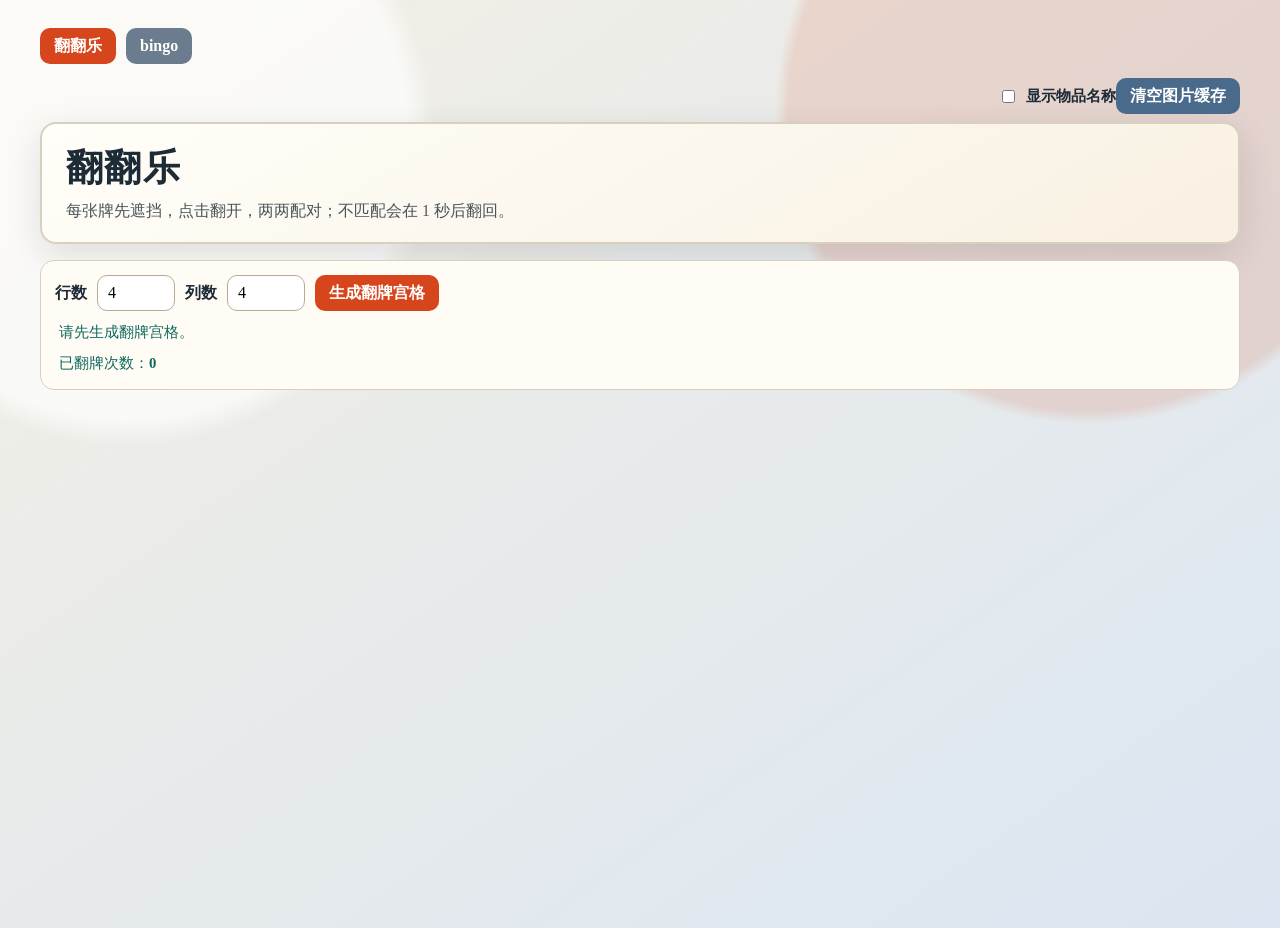
<file: index.html>
<!doctype html>
<html lang="zh-CN">
<head>
  <meta charset="UTF-8" />
  <meta name="viewport" content="width=device-width, initial-scale=1.0" />
  <title>图片宫格生成器</title>
  <link rel="stylesheet" href="styles.css?v=20260513-4" />
</head>
<body>
  <main class="app">
    <nav class="page-tabs" aria-label="页面切换">
      <button id="toMemoryPage" class="tab-btn active" type="button">翻翻乐</button>
      <button id="toBuilderPage" class="tab-btn" type="button">bingo</button>
    </nav>

    <div class="global-controls">
      <label class="toggle-label"><input id="toggleNames" type="checkbox" /> 显示物品名称</label>
      <button id="clearCacheBtn" type="button" class="small secondary">清空图片缓存</button>
    </div>

    <aside id="generationBadge" class="generation-badge" hidden>
      <div id="generationTimeExact" class="generation-badge__exact"></div>
      <div id="generationTimeRelative" class="generation-badge__relative"></div>
    </aside>

    <section id="builderPage" class="page-panel" aria-live="polite" hidden>
    <header class="hero">
      <h1>bingo</h1>
      <p>自定义 bingo 大小并从颜色文件夹中随机抽取图片，默认仅选大红。</p>
    </header>

    <section class="panel">
        <div class="row">
        <label for="rows">行数</label>
        <input id="rows" type="number" min="1" value="4" />

        <label for="cols">列数</label>
        <input id="cols" type="number" min="1" value="6" />

        <button id="buildGridBtn" type="button">生成 bingo</button>
      </div>

      <div class="row">
        <fieldset style="border:0;padding:0;margin:0">
          <legend>颜色选择（从对应文件夹随机抽取，默认仅大红）</legend>
          <label><input type="checkbox" class="color-checkbox" value="大红" checked /> 大红</label>
          <label><input type="checkbox" class="color-checkbox" value="金" /> 金</label>
          <label><input type="checkbox" class="color-checkbox" value="紫" /> 紫</label>
          <label><input type="checkbox" class="color-checkbox" value="蓝" /> 蓝</label>
          <label><input type="checkbox" class="color-checkbox" value="白" /> 白</label>
        </fieldset>
      </div>

      <div class="row search-row">
        <label for="nameInput">名称匹配</label>
        <input
          id="nameInput"
          type="text"
          placeholder="输入名称，支持逗号分隔多个（例：CPU, 医用酒精）"
        />
        <label for="linkLengthInput">连线长度</label>
        <input id="linkLengthInput" type="number" min="2" value="3" />
        <button id="highlightBtn" type="button">高亮匹配</button>
        <button id="clearHighlightBtn" type="button" class="secondary">清空高亮</button>
      </div>

      <p id="status" class="status">正在加载图片清单...</p>
    </section>

    <section id="grid" class="grid" aria-live="polite"></section>
    </section>

    <section id="memoryPage" class="page-panel active" aria-live="polite">
      <header class="hero">
        <h1>翻翻乐</h1>
        <p>每张牌先遮挡，点击翻开，两两配对；不匹配会在 1 秒后翻回。</p>
      </header>

      <section class="panel">
        <div class="row">
          <label for="memoryRows">行数</label>
          <input id="memoryRows" type="number" min="1" value="4" />

          <label for="memoryCols">列数</label>
          <input id="memoryCols" type="number" min="1" value="4" />

          <button id="buildMemoryGridBtn" type="button">生成翻牌宫格</button>
        </div>

        <p id="memoryStatus" class="status">请先生成翻牌宫格。</p>
        <p class="status memory-meta">已翻牌次数：<span id="flipCount">0</span></p>
      </section>

      <section id="memoryGrid" class="grid memory-grid" aria-live="polite"></section>
    </section>
    <div id="loadingOverlay" class="loading-overlay" hidden>
      <div class="loading-box">
        <div class="spinner" aria-hidden="true"></div>
        <div id="loadingText" class="loading-text">图片加载中，请稍候…</div>
        <button id="loadingCloseBtn" type="button" class="secondary">跳过等待</button>
      </div>
    </div>
  </main>

  <div id="successModal" class="success-modal" aria-live="assertive" aria-hidden="true">
    <div class="success-modal__content">恭喜您，连线成功</div>
  </div>

  <template id="cardTemplate">
    <article class="cell" data-name="">
      <div class="thumb-wrap">
        <img class="thumb" src="" alt="" loading="lazy" />
      </div>
      <p class="name"></p>
    </article>
  </template>

  <script src="images-list.js?v=20260513-4"></script>
  <script src="color-manifest.js?v=20260513-4"></script>
  <script src="app.js?v=20260513-4"></script>
</body>
</html>
</file>
<file: styles.css>
:root {
  --bg-1: #f3efe4;
  --bg-2: #dbe6f2;
  --paper: #fffcf6;
  --ink: #1d2b36;
  --brand: #d6451b;
  --brand-soft: #f6c8b8;
  --line: #d9cfbf;
  --ok: #0f6a5d;
  --cell-size: 132px;
}

* {
  box-sizing: border-box;
}

body {
  margin: 0;
  min-height: 100vh;
  color: var(--ink);
  background:
    radial-gradient(circle at 10% 15%, rgb(255 255 255 / 70%) 0 20%, transparent 22%),
    radial-gradient(circle at 85% 12%, rgb(214 69 27 / 14%) 0 22%, transparent 23%),
    linear-gradient(145deg, var(--bg-1), var(--bg-2));
  font-family: "LXGW WenKai", "KaiTi", serif;
}

.app {
  width: min(1200px, 94vw);
  margin: 28px auto 44px;
}

.page-tabs {
  display: flex;
  gap: 10px;
  margin-bottom: 14px;
}

.global-controls {
  display: flex;
  justify-content: flex-end;
  margin-bottom: 8px;
}

.toggle-label {
  font-weight: 700;
  font-size: 0.95rem;
  display: inline-flex;
  align-items: center;
  gap: 8px;
}

.tab-btn {
  background: #6b7c8e;
}

.tab-btn.active {
  background: var(--brand);
}

.page-panel {
  display: none;
}

.page-panel.active {
  display: block;
}

.hero {
  padding: 20px 24px;
  border: 2px solid var(--line);
  border-radius: 16px;
  background: linear-gradient(150deg, #fffef8, #f8f0e2);
  box-shadow: 0 12px 36px rgb(23 26 39 / 12%);
}

.hero h1 {
  margin: 0;
  font-size: clamp(1.6rem, 3vw, 2.3rem);
  letter-spacing: 0.04em;
}

.hero p {
  margin: 8px 0 0;
  font-size: 0.98rem;
  opacity: 0.8;
}

.panel {
  margin-top: 16px;
  padding: 14px;
  border: 1px solid var(--line);
  border-radius: 14px;
  background: var(--paper);
}

.generation-badge {
  position: sticky;
  top: 12px;
  margin: 10px 0 0 auto;
  z-index: 20;
  min-width: 178px;
  max-width: min(260px, 82vw);
  padding: 8px 10px;
  border: 1px solid rgb(217 207 191 / 88%);
  border-radius: 12px;
  background: rgb(255 252 246 / 92%);
  backdrop-filter: blur(8px);
  box-shadow: 0 10px 26px rgb(27 30 39 / 16%);
}

.generation-badge__exact {
  font-size: 0.78rem;
  line-height: 1.25;
  color: #384751;
}

.generation-badge__relative {
  margin-top: 2px;
  font-size: 0.9rem;
  font-weight: 700;
  color: var(--brand);
}

.success-modal {
  position: fixed;
  inset: 0;
  display: grid;
  place-items: center;
  padding: 20px;
  background: rgb(19 22 28 / 24%);
  opacity: 0;
  pointer-events: none;
  transition: opacity 0.18s ease;
  z-index: 1300;
}

.success-modal.show {
  opacity: 1;
  animation: successFadeIn 0.18s ease;
}

.success-modal__content {
  min-width: min(320px, 86vw);
  padding: 20px 24px;
  border-radius: 16px;
  border: 1px solid rgb(214 69 27 / 28%);
  background: linear-gradient(160deg, #fff9f3, #ffe1d1);
  box-shadow: 0 18px 48px rgb(30 18 14 / 26%);
  text-align: center;
  font-size: clamp(1.1rem, 3vw, 1.5rem);
  font-weight: 800;
  color: #9d2f09;
}

@keyframes successFadeIn {
  from {
    opacity: 0;
  }
  to {
    opacity: 1;
  }
}

.memory-meta {
  margin-top: 4px;
}

#flipCount {
  font-weight: 800;
}

.row {
  display: flex;
  flex-wrap: wrap;
  align-items: center;
  gap: 10px;
}

.search-row {
  margin-top: 12px;
}

label {
  font-weight: 700;
}

input[type="number"],
input[type="text"] {
  height: 36px;
  border: 1px solid #b8aa96;
  border-radius: 10px;
  background: #fff;
  padding: 0 10px;
  font: inherit;
}

input[type="number"] {
  width: 78px;
}

input[type="text"] {
  flex: 1;
  min-width: 260px;
}

button {
  height: 36px;
  border: 0;
  border-radius: 10px;
  padding: 0 14px;
  font: inherit;
  font-weight: 700;
  color: #fff;
  background: var(--brand);
  cursor: pointer;
  transition: transform 0.12s ease, filter 0.2s ease;
}

button:hover {
  filter: brightness(1.05);
}

button:active {
  transform: translateY(1px);
}

button.secondary {
  background: #4a6a8b;
}

.status {
  margin: 12px 4px 2px;
  font-size: 0.92rem;
  color: var(--ok);
}

.grid {
  margin-top: 18px;
  display: grid;
  gap: 12px;
  grid-template-columns: repeat(6, minmax(0, 1fr));
}


.cell {
  border: 1px solid #cdbca7;
  border-radius: 12px;
  background: #fff;
  padding: 8px;
  position: relative;
  aspect-ratio: 1 / 1;
  overflow: hidden;
  box-shadow: 0 5px 16px rgb(41 41 41 / 8%);
  transform: translateY(8px);
  opacity: 0;
  animation: riseIn 0.25s ease forwards;
}

.thumb-wrap {
  width: 100%;
  height: 100%;
  border-radius: 8px;
  border: 1px dashed #dacbb8;
  background: linear-gradient(180deg, #f8f8f8, #f2efe8);
  overflow: hidden;
}

.thumb {
  width: 100%;
  height: 100%;
  object-fit: contain;
  display: block;
}

.name {
  margin: 0;
  position: absolute;
  left: 12px;
  right: 12px;
  bottom: 12px;
  padding: 4px 6px;
  border-radius: 6px;
  background: rgb(255 255 255 / 82%);
  backdrop-filter: blur(1.5px);
  font-size: 0.88rem;
  line-height: 1.2;
  word-break: break-all;
}

/* Hide names when app has the hide-names class */
.app.hide-names .name {
  display: none !important;
}

.memory-grid {
  perspective: 900px;
}

.memory-card {
  position: relative;
  border: 1px solid #cdbca7;
  border-radius: 12px;
  aspect-ratio: 1 / 1;
  transform-style: preserve-3d;
  transition: transform 0.38s ease;
  cursor: pointer;
  box-shadow: 0 5px 16px rgb(41 41 41 / 8%);
}

.memory-card .face {
  position: absolute;
  inset: 0;
  border-radius: 12px;
  backface-visibility: hidden;
  overflow: hidden;
}

.memory-card .front {
  background: linear-gradient(165deg, #fffef9, #f4ead9);
  border: 1px solid #d8c7b1;
  transform: rotateY(180deg);
}

.memory-card .front .thumb-wrap {
  height: 100%;
}

.memory-card .front .name {
  bottom: 10px;
}

.memory-card .back {
  display: grid;
  place-items: center;
  font-size: clamp(1.2rem, 4vw, 1.8rem);
  font-weight: 700;
  color: #fffaf0;
  border: 1px solid #8f3409;
  background:
    repeating-linear-gradient(
      135deg,
      #b44416,
      #b44416 12px,
      #c95a2d 12px,
      #c95a2d 24px
    );
}

.memory-card.flipped,
.memory-card.matched {
  transform: rotateY(180deg);
}

.memory-card.matched {
  box-shadow: 0 0 0 2px #f6c8b8, 0 8px 18px rgb(199 56 17 / 28%);
}

.memory-card.disabled {
  pointer-events: none;
}

/* Loading overlay */
.loading-overlay {
  position: fixed;
  inset: 0;
  display: grid;
  place-items: center;
  background: rgba(0,0,0,0.45);
  z-index: 1200;
}

.loading-overlay[hidden] {
  display: none !important;
  pointer-events: none;
}

.loading-box {
  display: flex;
  align-items: center;
  gap: 12px;
  padding: 14px 18px;
  background: #fff;
  border-radius: 10px;
  box-shadow: 0 10px 30px rgba(0,0,0,0.35);
}

.spinner {
  width: 28px;
  height: 28px;
  border-radius: 50%;
  border: 4px solid #eee;
  border-top-color: var(--brand);
  animation: spin 0.9s linear infinite;
}

.loading-text { font-weight: 700; color: var(--ink); }

@keyframes spin { to { transform: rotate(360deg); } }

.cell.active {
  border-color: #c73811;
  box-shadow: 0 0 0 2px var(--brand-soft), 0 8px 18px rgb(199 56 17 / 26%);
  background: #fff8f3;
}

@keyframes riseIn {
  to {
    transform: translateY(0);
    opacity: 1;
  }
}

@media (max-width: 860px) {
  :root {
    --cell-size: 118px;
  }

  .grid {
    grid-template-columns: repeat(3, minmax(0, 1fr));
  }

  button,
  input[type="number"],
  input[type="text"] {
    height: 42px;
  }
}

@media (max-width: 560px) {
  :root {
    --cell-size: 105px;
  }

  .app {
    width: min(96vw, 900px);
  }

  .grid {
    grid-template-columns: repeat(2, minmax(0, 1fr));
    gap: 10px;
  }

  .page-tabs {
    display: grid;
    grid-template-columns: 1fr 1fr;
  }

  input[type="text"] {
    min-width: 0;
    width: 100%;
  }

  .generation-badge {
    right: 10px;
    bottom: 10px;
    min-width: 160px;
    padding: 7px 9px;
  }
}

.history-panel h3 {
  margin: 0 0 8px 0;
}

.history-controls {
  display: flex;
  gap: 8px;
  margin-bottom: 8px;
}

.history-list-wrap {
  max-height: 260px;
  overflow: auto;
  border: 1px solid var(--line);
  border-radius: 8px;
  background: #fff;
}

.history-list {
  list-style: none;
  margin: 0;
  padding: 8px;
}

.history-item {
  padding: 8px;
  border-radius: 6px;
  cursor: pointer;
  display: flex;
  justify-content: space-between;
  gap: 12px;
}

.history-item:hover { background: #fbf7f3; }
.history-item.selected { background: var(--brand-soft); }

.history-meta { font-size: 0.88rem; color: #5a5a5a; }
</file>
